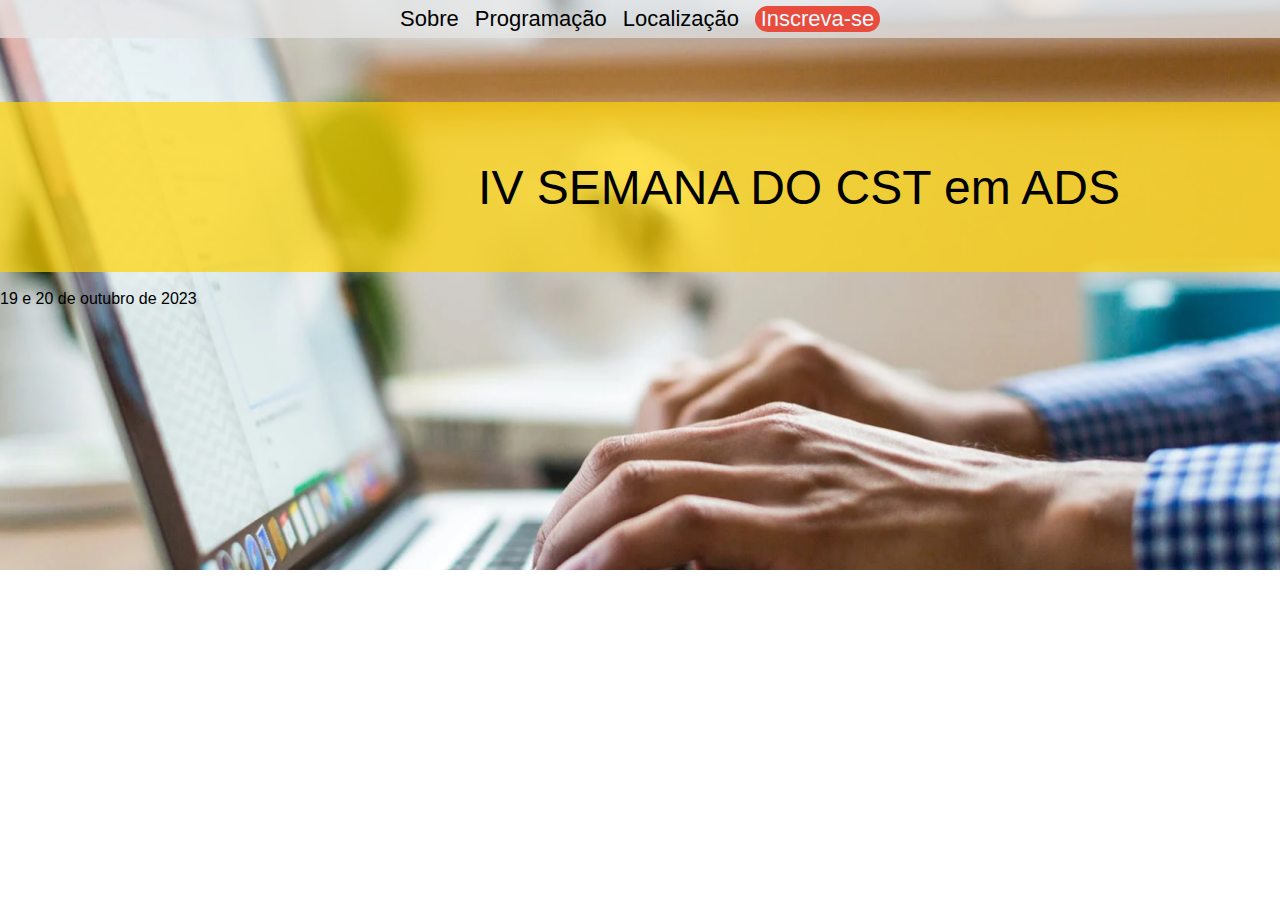
<file: exemplo_responsivo/index.html>
<!DOCTYPE html>
<html lang="en">
<head>
    <meta charset="UTF-8">
    <meta name="viewport" content="width=device-width, initial-scale=1.0">
    <title>Document</title>
    <link rel="stylesheet" href="styles/index.css">
</head>
<body>
    <header>
        <nav>
            <ul>
                <li>Sobre</li>
                <li>Programação</li>
                <li>Localização</li>
                <li>Inscreva-se</li>
            </ul>
        </nav>

        <div>
            <p>IV SEMANA DO CST em ADS</p>
        </div>
        <br>
        <div>
            <p>19 e 20 de outubro de 2023</p>
        </div>
    </header>
</body>
</html>
</file>
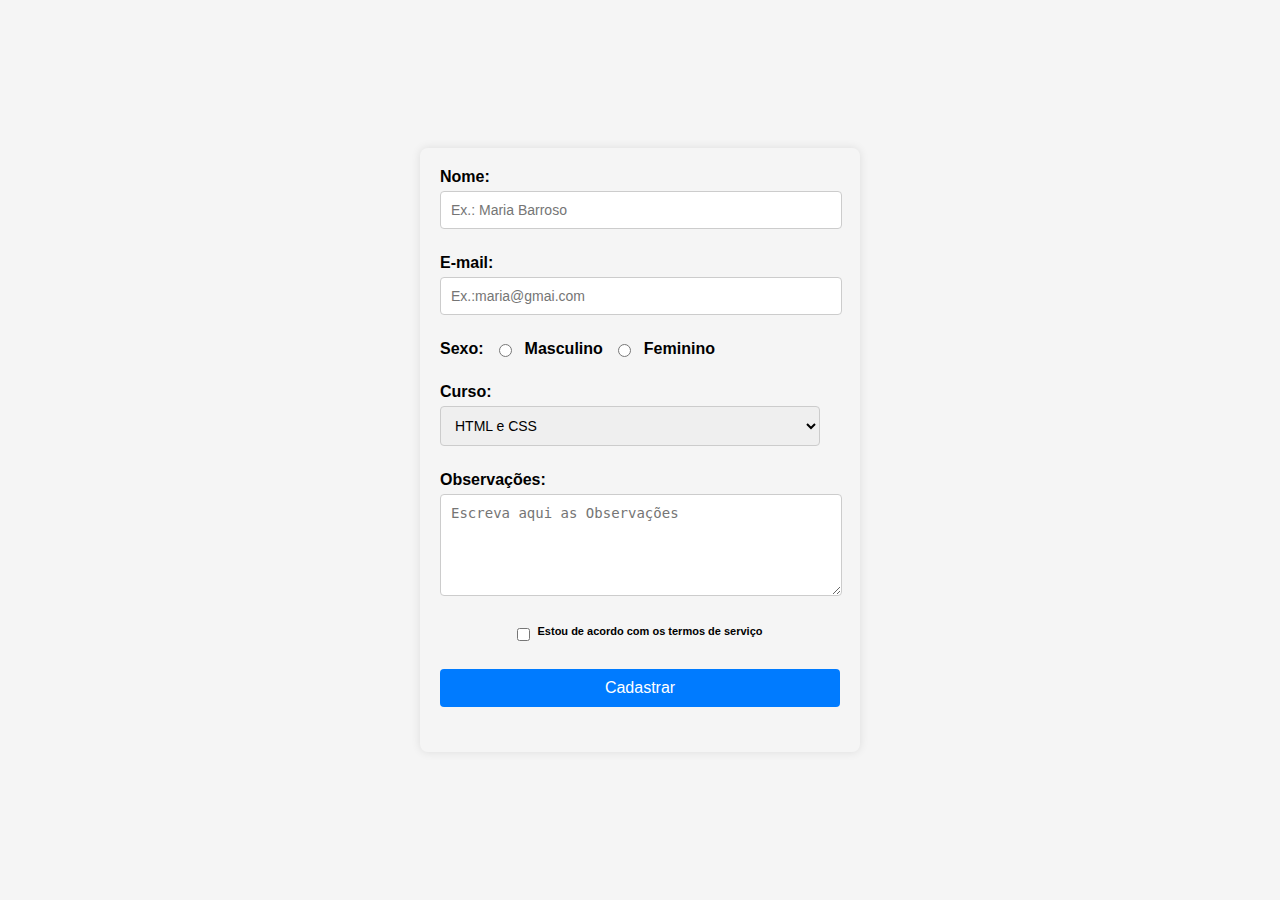
<file: formularios/index.html>
<!DOCTYPE html>
<html lang="pt-br">
<head>
    <meta charset="UTF-8">
    <meta name="viewport" content="width=device-width, initial-scale=1.0">
    <title>Formulário</title>
    <link rel="stylesheet" href="styles/index.css">
</head>
<body>
    <form class="formulario">

        <div>
            <label for="nome">Nome:</label>
            <input type="text" id="nome" placeholder="Ex.: Maria Barroso">
        </div>

        <div>
            <label for="email">E-mail:</label>
            <input type="email"  id="email" placeholder="Ex.:maria@gmai.com">
        </div>

        <div class="sexo-opcoes">
            <label>Sexo:</label>
            <input type="radio" name="sexo" id="sexo_masculino">
            <label for="sexo_masculino">Masculino</label>

            <input type="radio" name="sexo" id="sexo_feminino">
            <label for="sexo_feminino">Feminino</label>
        </div>
        
        <div>
            <label for="cursos">Curso:</label>
            <select id="cursos">
                <option value="1">HTML e CSS</option>
                <option value="2">JavaScript</option>
                <option value="3">API</option>
                <option value="4">Git</option>
            </select>
        </div>

        <div>
            <label for="observacoes">Observações:</label>
            <textarea id="observacoes" placeholder="Escreva aqui as Observações"></textarea>
        </div>

        <div>
            <input type="checkbox" id="termos">
            <label for="termos">Estou de acordo com os termos de serviço</label>
        </div>

        <div>
            <input type="submit" value="Cadastrar">
        </div>

    </form>
</body>
</html>
</file>
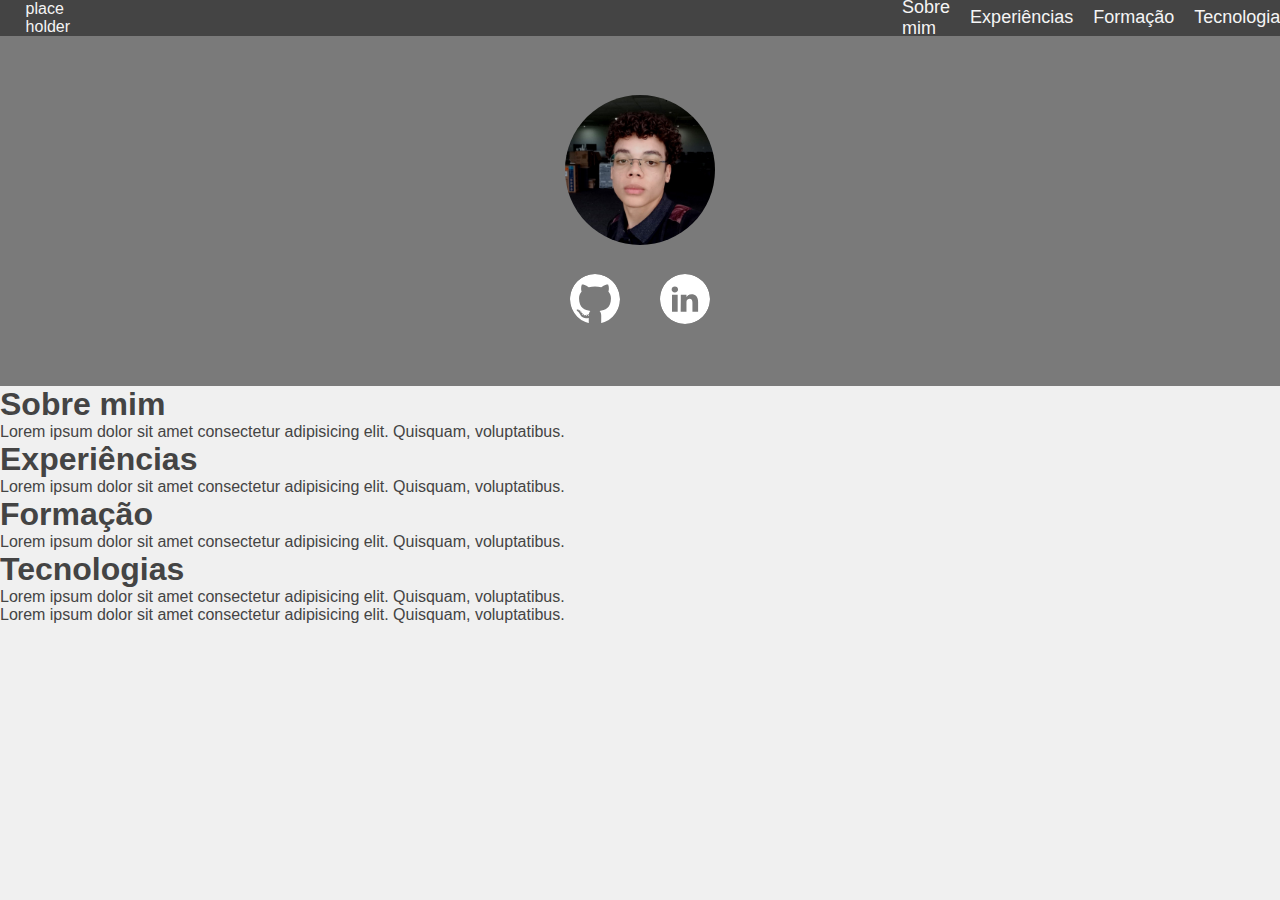
<file: portifolio/index.html>
<!DOCTYPE html>
<html lang="en">
<head>
    <meta charset="UTF-8">
    <meta name="viewport" content="width=device-width, initial-scale=1.0">
    <title>Document</title>
    <link rel="stylesheet" href="styles/index.css">
</head>
<body>
    <header>
        <div class="logo-icon">
            place holder
        </div>
        <ul>
            <li>
                <p>Sobre mim</p>
            </li>
            <li>
                <p>Experiências</p>
            </li>
            <li>
                <p>Formação</p>
            </li>
            <li>
                <p>Tecnologias</p>
            </li>
        </ul>
    </header>
    <nav>
        <div>
            <img src="images/profilePicture.png" alt="profile picture" width="50px" height="50px">
        </div>
        <ul>
            <li>
                <img src="images/icons/github.svg" alt="github icon">
            </li>
            <li>
                <img src="images/icons/linkedin.svg" alt="linkedin icon">
            </li>
        </ul>
    </nav>
    <main>
        <section>
            <h1>Sobre mim</h1>
            <p>Lorem ipsum dolor sit amet consectetur adipisicing elit. Quisquam, voluptatibus.</p>
        </section>
        <section>
            <h1>Experiências</h1>
            <p>Lorem ipsum dolor sit amet consectetur adipisicing elit. Quisquam, voluptatibus.</p>
        </section>
        <section>
            <h1>Formação</h1>
            <p>Lorem ipsum dolor sit amet consectetur adipisicing elit. Quisquam, voluptatibus.</p>
        </section>
        <section>
            <h1>Tecnologias</h1>
            <p>Lorem ipsum dolor sit amet consectetur adipisicing elit. Quisquam, voluptatibus.</p>
        </section>
    </main>
    <footer>
        <p>Lorem ipsum dolor sit amet consectetur adipisicing elit. Quisquam, voluptatibus.</p>
    </footer>
</body>
</html>
</file>
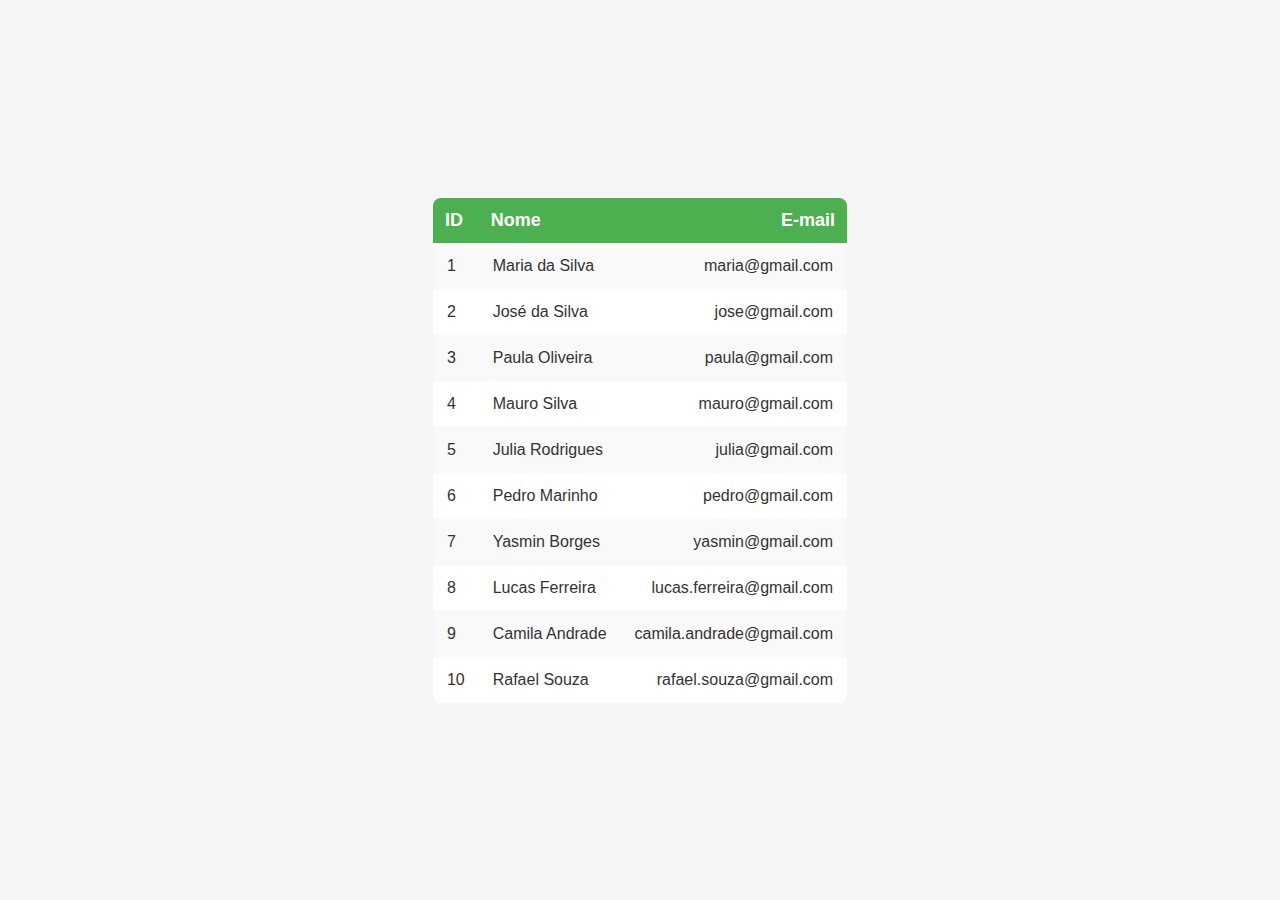
<file: tabelas/index.html>
<!DOCTYPE html>
<html lang="en">
<head>
    <meta charset="UTF-8">
    <meta name="viewport" content="width=device-width, initial-scale=1.0">
    <title>Tabela</title>
    <link rel="stylesheet" href="styles/style.css">
</head>
<body>
    <div>
    <table  class="tabela">
        <tr> 
            <th>ID</th>
            <th>Nome</th>
            <th>E-mail</th>
        </tr>

        <tr>
            <td>1</td>
            <td>Maria da Silva</td>
            <td>maria@gmail.com</td>
        </tr>

        <tr>
            <td>2</td>
            <td>José da Silva</td>
            <td>jose@gmail.com</td>
        </tr>

        <tr>
            <td>3</td>
            <td>Paula Oliveira</td>
            <td>paula@gmail.com</td>
        </tr>

        <tr>
            <td>4</td>
            <td>Mauro Silva</td>
            <td>mauro@gmail.com</td>
        </tr>

        <tr>
            <td>5</td>
            <td>Julia Rodrigues</td>
            <td>julia@gmail.com</td>
        </tr>

        <tr>
            <td>6</td>
            <td>Pedro Marinho</td>
            <td>pedro@gmail.com</td>
        </tr>

        <tr>
            <td>7</td>
            <td>Yasmin Borges</td>
            <td>yasmin@gmail.com</td>
        </tr>

        <tr>
            <td>8</td>
            <td>Lucas Ferreira</td>
            <td>lucas.ferreira@gmail.com</td>
        </tr>
        
        <tr>
            <td>9</td>
            <td>Camila Andrade</td>
            <td>camila.andrade@gmail.com</td>
        </tr>
        
        <tr>
            <td>10</td>
            <td>Rafael Souza</td>
            <td>rafael.souza@gmail.com</td>
        </tr>
    </div>
    </table>
</body>
</html>
</file>
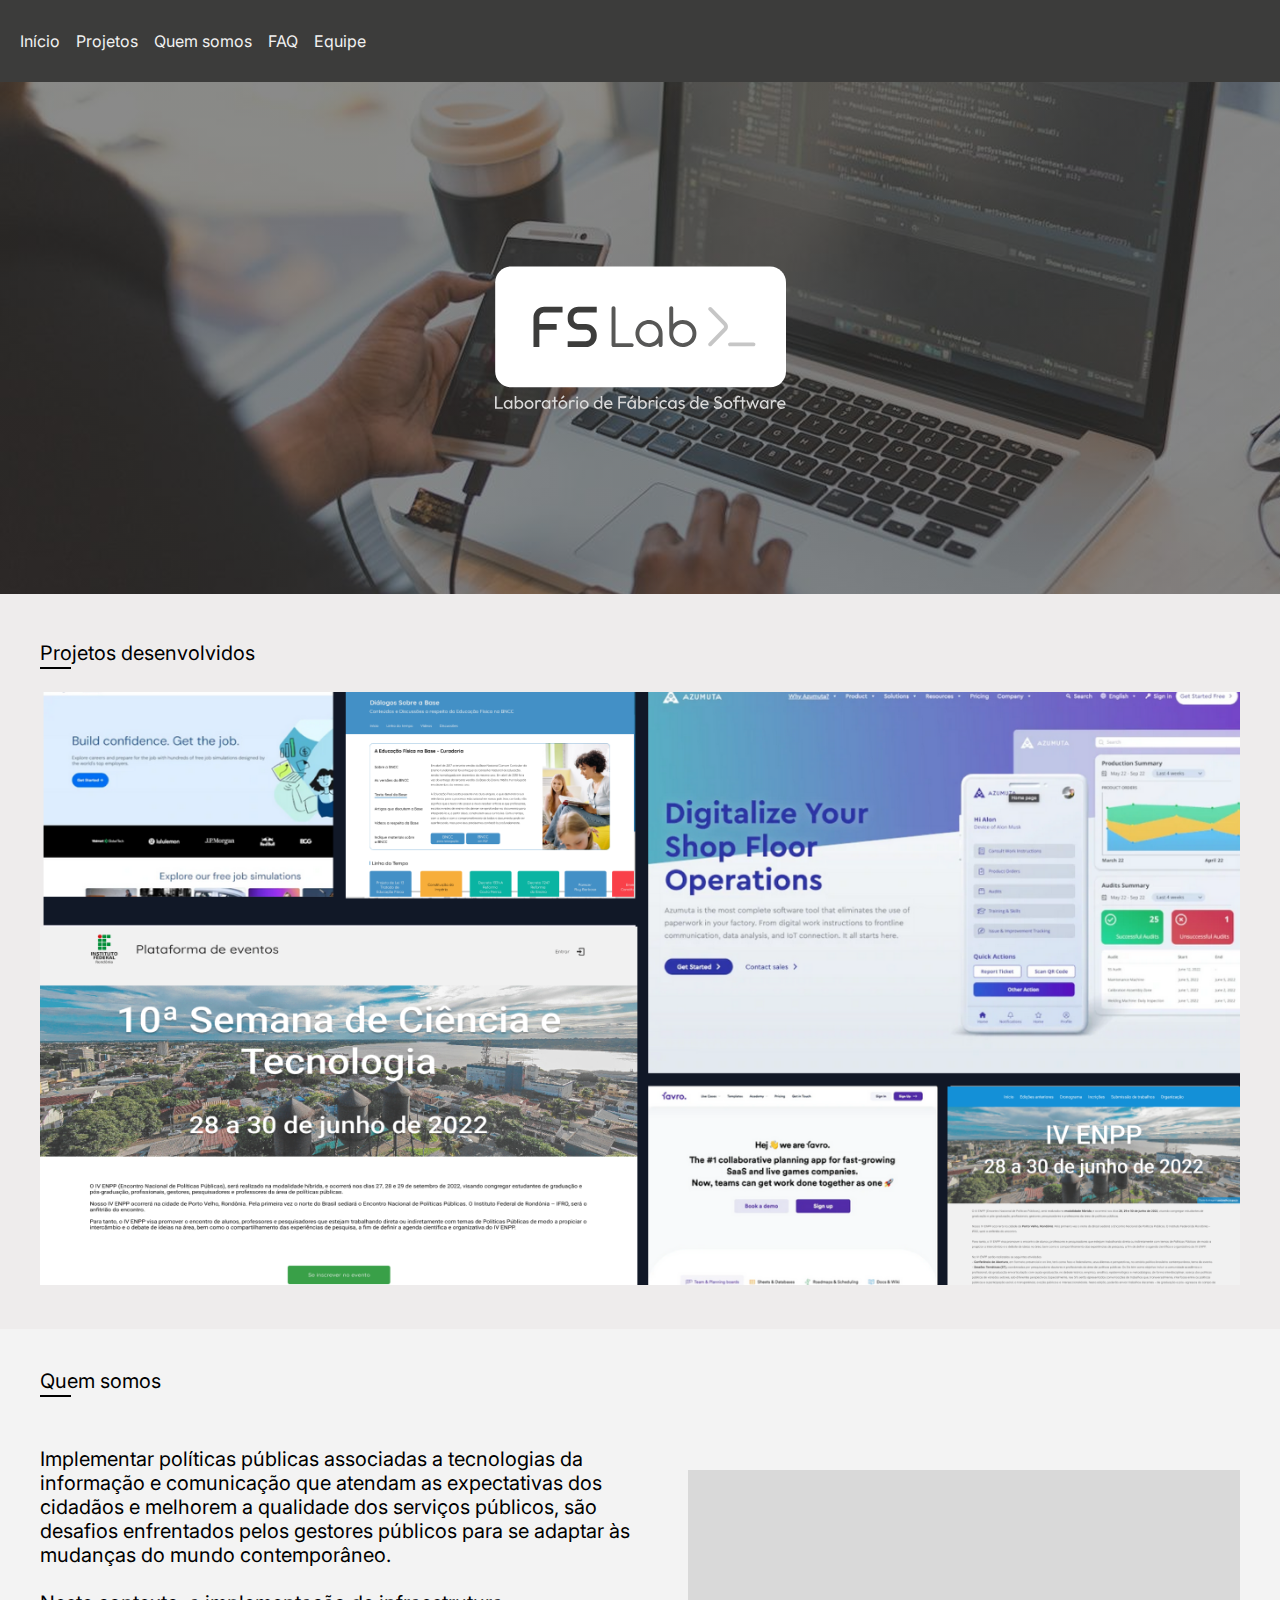
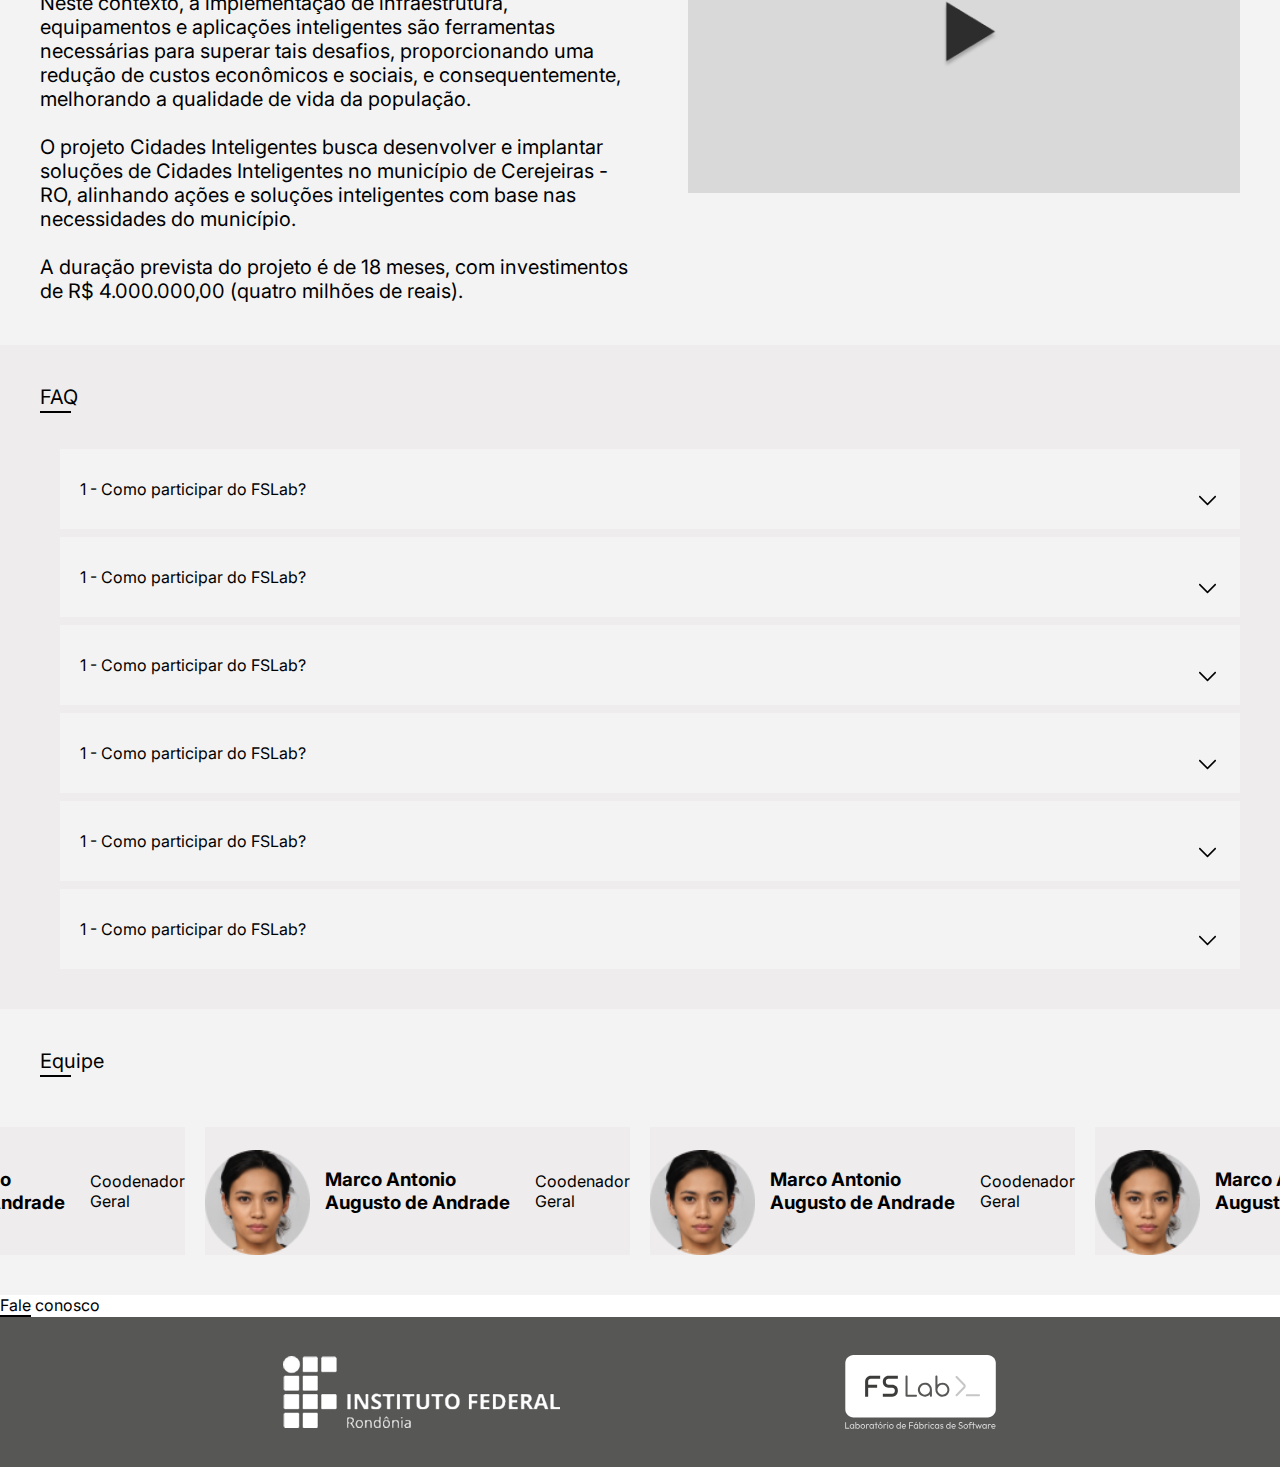
<file: aula-14.04/inde.html>
<!DOCTYPE html>
<html lang="en">
<head>
    <link rel="preconnect" href="https://fonts.googleapis.com">
    <link rel="preconnect" href="https://fonts.gstatic.com" crossorigin>
    <link href="https://fonts.googleapis.com/css2?family=Inter:ital,opsz,wght@0,14..32,100..900;1,14..32,100..900&display=swap" rel="stylesheet">
    <meta charset="UTF-8">
    <meta name="viewport" content="width=device-width, initial-scale=1.0">
    <title>FSLAB</title>
    <link rel="stylesheet" href="styles/index.css">
</head>
<body>
    <nav> 
         <ul>
            <li>
                <p>Início</p>
            </li>
            <li>
                <p>Projetos</p>
            </li>
            <li>
                <p>Quem somos</p>
            </li>
            <li>
                <p>FAQ</p>
            </li>
            <li>    
                <p>Equipe</p>
            </li>
         </ul>
    </nav>
    <header>
        <img src="images/fslab icon.svg" alt="">
    </header>
    <main>
        <section class="projetos">
            <p>Projetos desenvolvidos</p>
            <div class="dash"></div>
            <img src="images/projects.png" alt="">
        </section>
        
        <section class="quemSomos">
            <p>Quem somos</p>
            <div class="dash"></div>
            <div class="content">
                <p>Implementar políticas públicas associadas a tecnologias da informação e comunicação que atendam as expectativas dos cidadãos e melhorem a qualidade dos serviços públicos, são desafios enfrentados pelos gestores públicos para se adaptar às mudanças do mundo contemporâneo.<br><br>
                    Neste contexto, a implementação de infraestrutura, equipamentos e aplicações inteligentes são ferramentas necessárias para superar tais desafios, proporcionando uma redução de custos econômicos e sociais, e consequentemente, melhorando a qualidade de vida da população.<br><br>
                    O projeto Cidades Inteligentes busca desenvolver e implantar soluções de Cidades Inteligentes no município de Cerejeiras - RO, alinhando ações e soluções inteligentes com base nas necessidades do município.<br><br>
                    A duração prevista do projeto é de 18 meses, com investimentos de R$ 4.000.000,00 (quatro milhões de reais).</p>
                <img src="images/video.png" alt="">
            </div>
           
        </section>
        <section class="faq">
            <p>FAQ</p>      
            <div class="dash"></div>
            <ul>
                <li>1 - Como participar do FSLab? <img src="images/right-arrow-svgrepo-com.svg " alt=""></li>
                <li>1 - Como participar do FSLab? <img src="images/right-arrow-svgrepo-com.svg " alt=""></li>
                <li>1 - Como participar do FSLab? <img src="images/right-arrow-svgrepo-com.svg " alt=""></li>
                <li>1 - Como participar do FSLab? <img src="images/right-arrow-svgrepo-com.svg " alt=""></li>
                <li>1 - Como participar do FSLab? <img src="images/right-arrow-svgrepo-com.svg " alt=""></li> 
                <li>1 - Como participar do FSLab? <img src="images/right-arrow-svgrepo-com.svg " alt=""></li>
            </ul> 
        </section>  
        <section class="equipe">
            <p>Equipe</p>
            <div class="dash"></div>
           <div class="card">
            <div>
                <img src="images/icon.png" alt="">
                <div class="cardtxt">
                    <h3>Marco Antonio Augusto de Andrade</h3>
                    <p>Coodenador Geral</p>
                </div>
            </div>
            <div>
                <img src="images/icon.png" alt="">
                <div class="cardtxt">
                    <h3>Marco Antonio Augusto de Andrade</h3>
                    <p>Coodenador Geral</p>
                </div>
            </div>
            <div>
                <img src="images/icon.png" alt="">
                <div class="cardtxt">
                    <h3>Marco Antonio Augusto de Andrade</h3>
                    <p>Coodenador Geral</p>
                </div>
            </div>
            <div>
                <img src="images/icon.png" alt="">
                <div class="cardtxt">
                    <h3>Marco Antonio Augusto de Andrade</h3>
                    <p>Coodenador Geral</p>
                </div>
            </div>
           </div>

        </section>
        <section class="faleConosco">
            <p>Fale conosco</p>
            <div class="dash"></div>
        </section>
    </main>
    <footer>
        <img src="images/ifro icon.png" alt="">
        <img src="images/fslab icon.svg" alt="">
    </footer>
</body>
</html>
</file>
<file: exemplo_responsivo/styles/index.css>
@import url(global.css);
@import url(nav.css);
@import url(header.css);
</file>
<file: formularios/styles/index.css>
body {
    background-color: #f5f5f5;
    font-family: Arial, sans-serif;
    display: flex;
    justify-content: center;
    align-items: center;
    margin: auto;
    height: 100vh;
}

.formulario {
    box-shadow: 0 0 10px rgba(0, 0, 0, 0.1);
    background-color: #ffffff00;
    padding: 20px;
    border-radius: 8px;
    width: 100%;
    max-width: 400px;
}

.formulario div {
    margin-bottom: 25px;
}

.formulario label {
    display: block;
    margin-bottom: 5px;
    font-weight: bold;
}

.formulario input[type="text"],
.formulario input[type="email"],
.formulario select,
.formulario textarea {
    width: 95%;
    padding: 10px;
    border: 1px solid #ccc;
    border-radius: 4px;
    font-size: 14px;
}

.sexo-opcoes {
    display: flex;
    align-items: center;
    gap: 10px;
    label{
        margin: 0;
    }
}

.formulario textarea {
    height: 80px;
}

.formulario input[type="submit"] {
    background-color: #007BFF;
    color: #ffffff;
    border: none;
    padding: 10px 15px;
    border-radius: 4px;
    cursor: pointer;
    font-size: 16px;
    width: 100%;
}

.formulario input[type="submit"]:hover {
    background-color: #0056b3;
}

.formulario div:nth-last-child(2) {
    display: flex;
    font-size: 11px;
    justify-content: center;
    label {
        margin: 0 5px;
    }
}

label span{
    color: black;
    text-decoration: underline;
    cursor: pointer;
}
</file>
<file: portifolio/styles/index.css>
@import url(global.css);
@import url(header.css);
@import url(nav.css);
</file>
<file: tabelas/styles/style.css>
body {
    background-color: #f5f5f5;
    font-family: Arial, sans-serif;
    display: flex;
    justify-content: center;
    align-items: center;
    margin: auto;
    height: 100vh;
}

.tabela {
    width: 100%;
    max-width: 1200px;
    border-collapse: collapse;
    border-radius: 8px;
    overflow: hidden;
}

.tabela th {
    background-color: #4CAF50;
    color: #ffffff; 
    text-align: left;
    padding: 12px;
    font-size: 18px;
}

.tabela td {
    padding: 14px;
    font-size: 16px;
    color: #333;
}

.tabela tr:nth-child(even) {
    background-color: #f9f9f9;
}

.tabela tr:nth-child(odd) {
    background-color: #ffffff;
}

.tabela tr:hover {
    background-color: #e0e0e0;
    cursor: pointer;
}

.tabela th:last-child,
.tabela td:last-child {
    text-align: right;
}
</file>
<file: aula-14.04/styles/index.css>
@import url(global.css);
@import url(nav.css);
@import url(header.css);
@import url(main.css);
@import url(footer.css);
</file>
